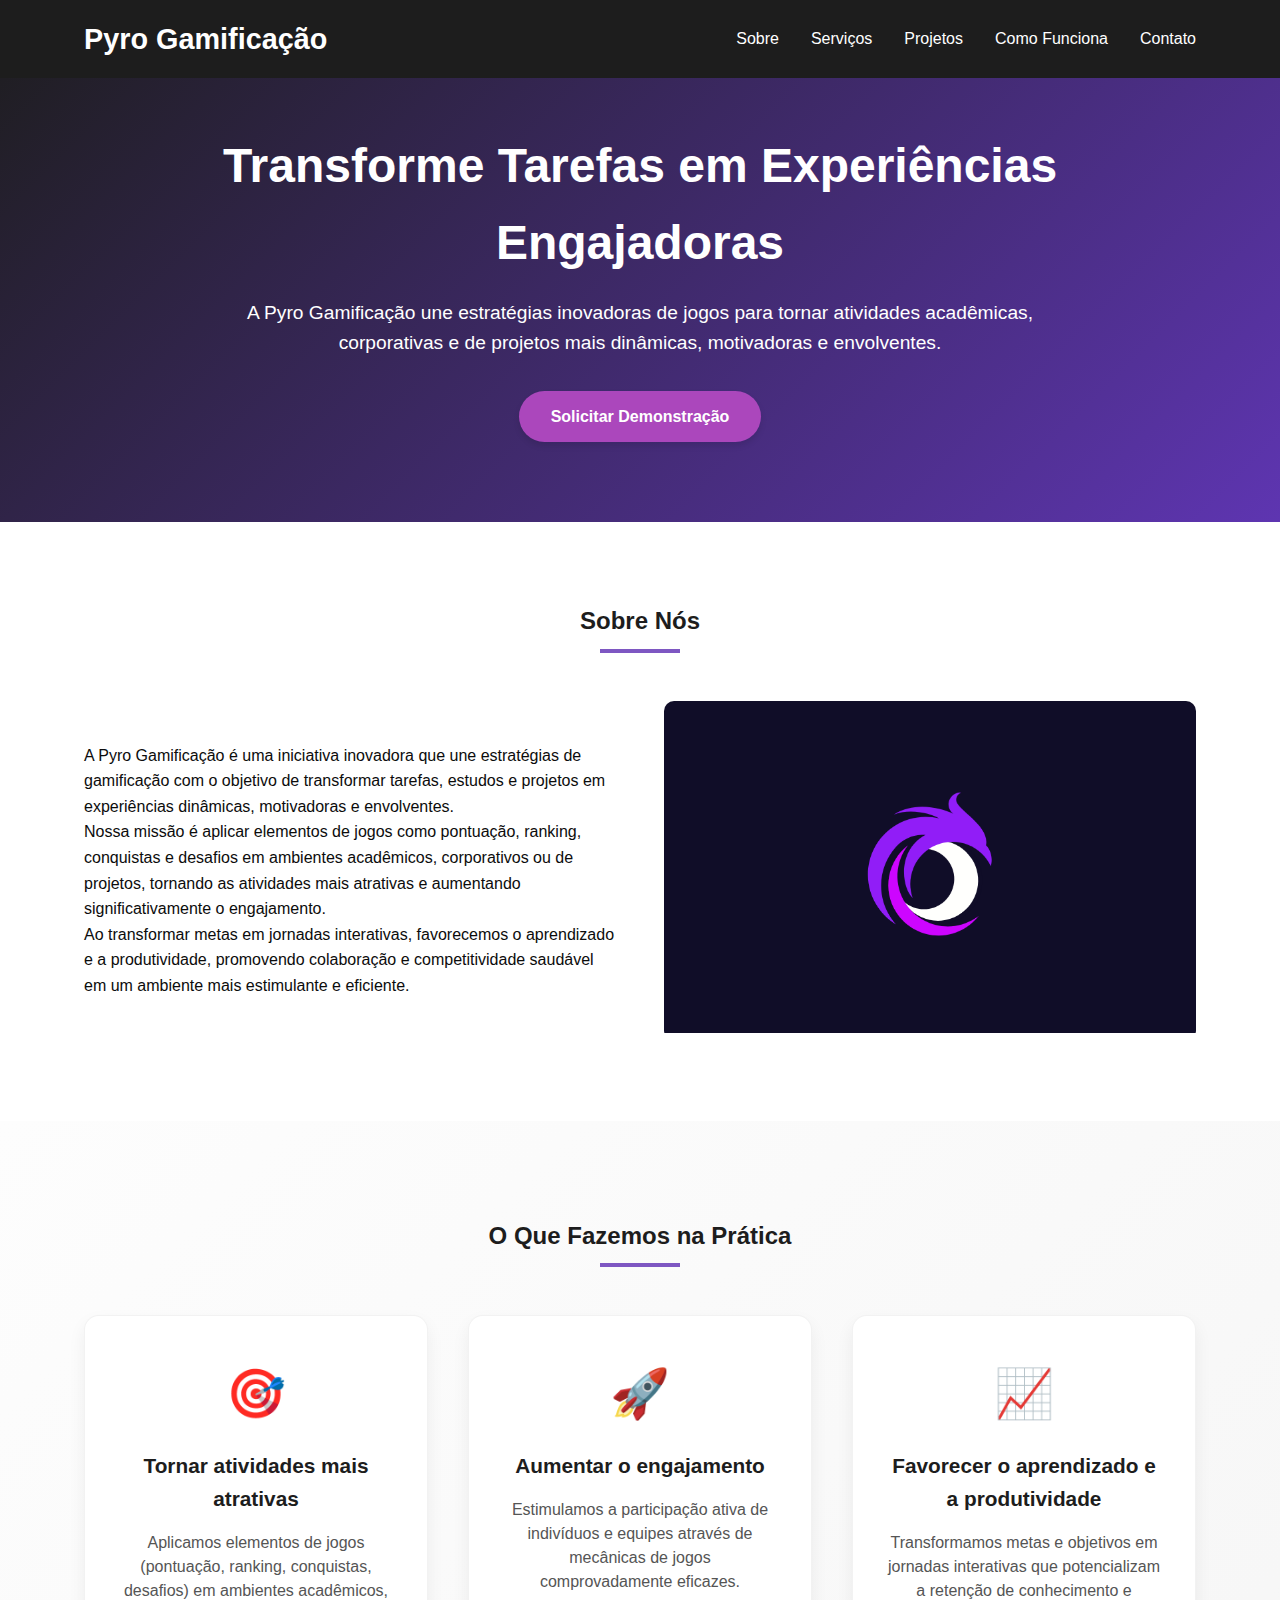
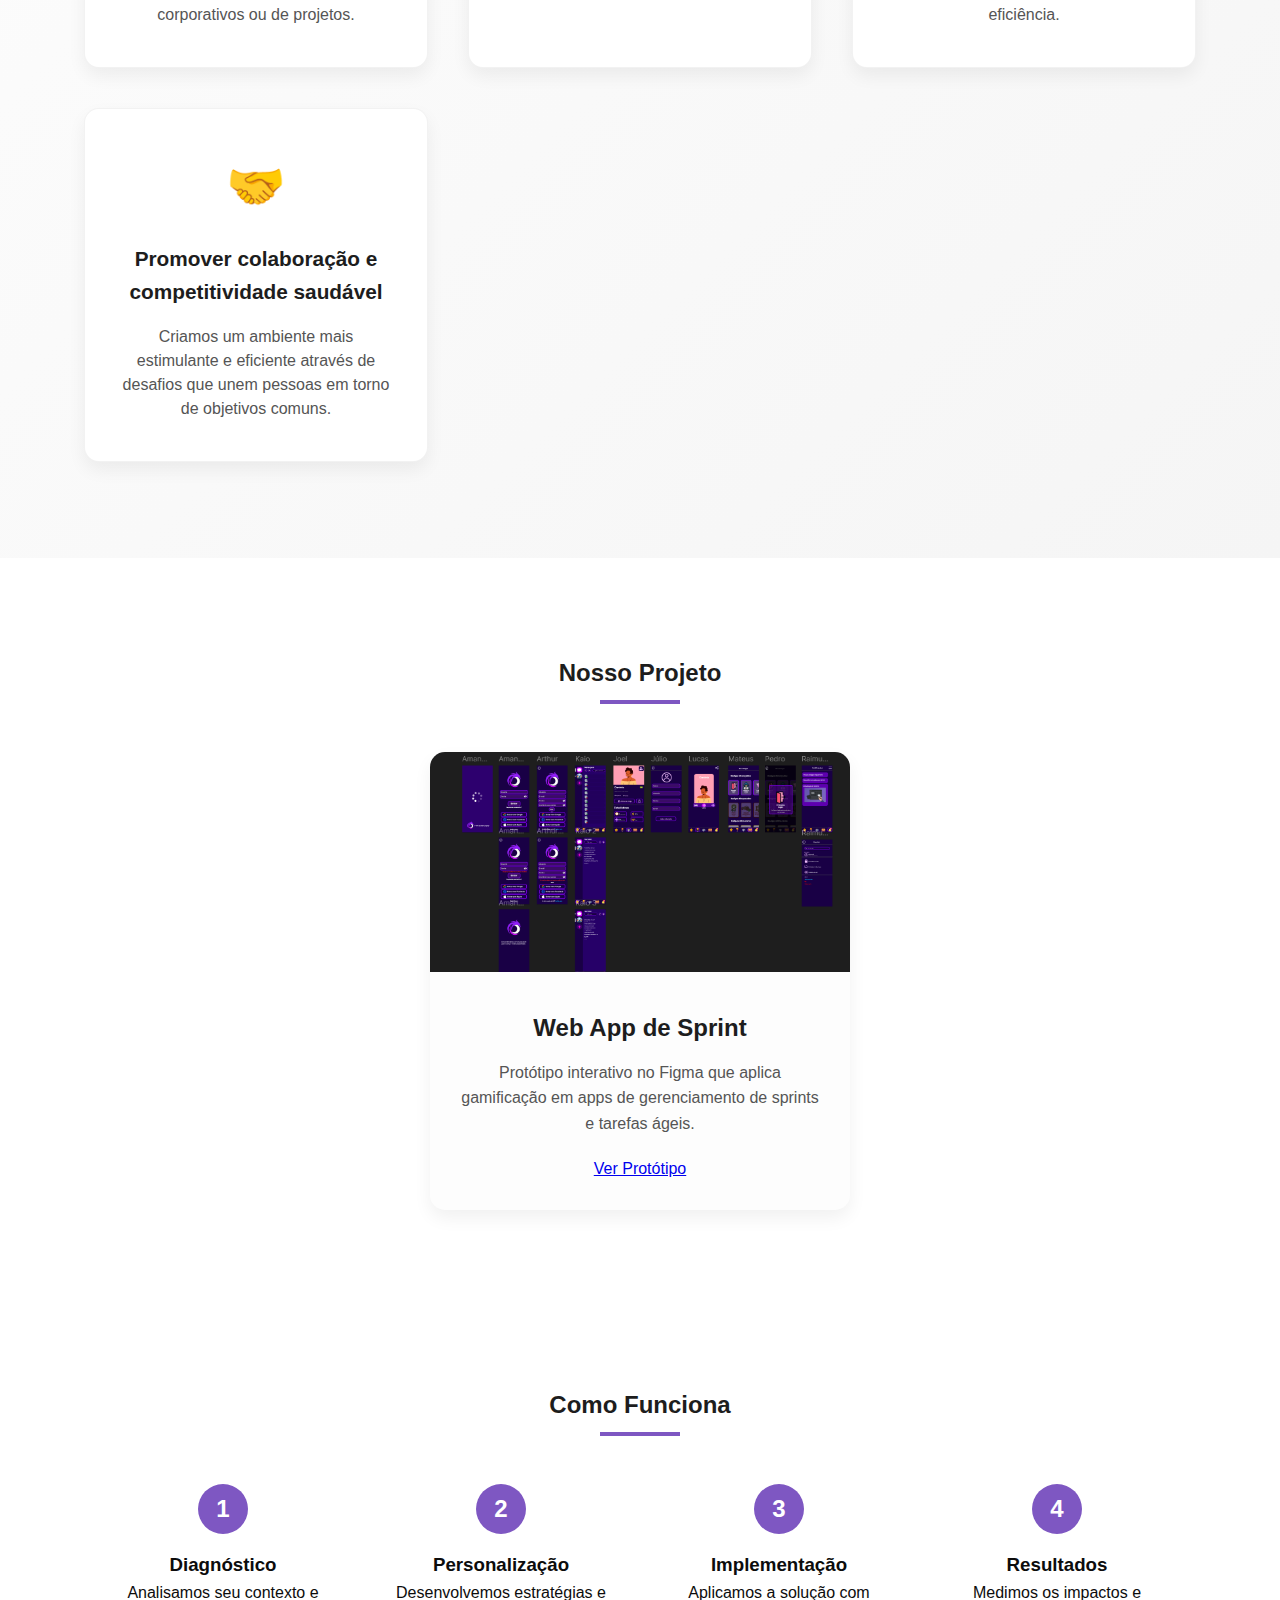
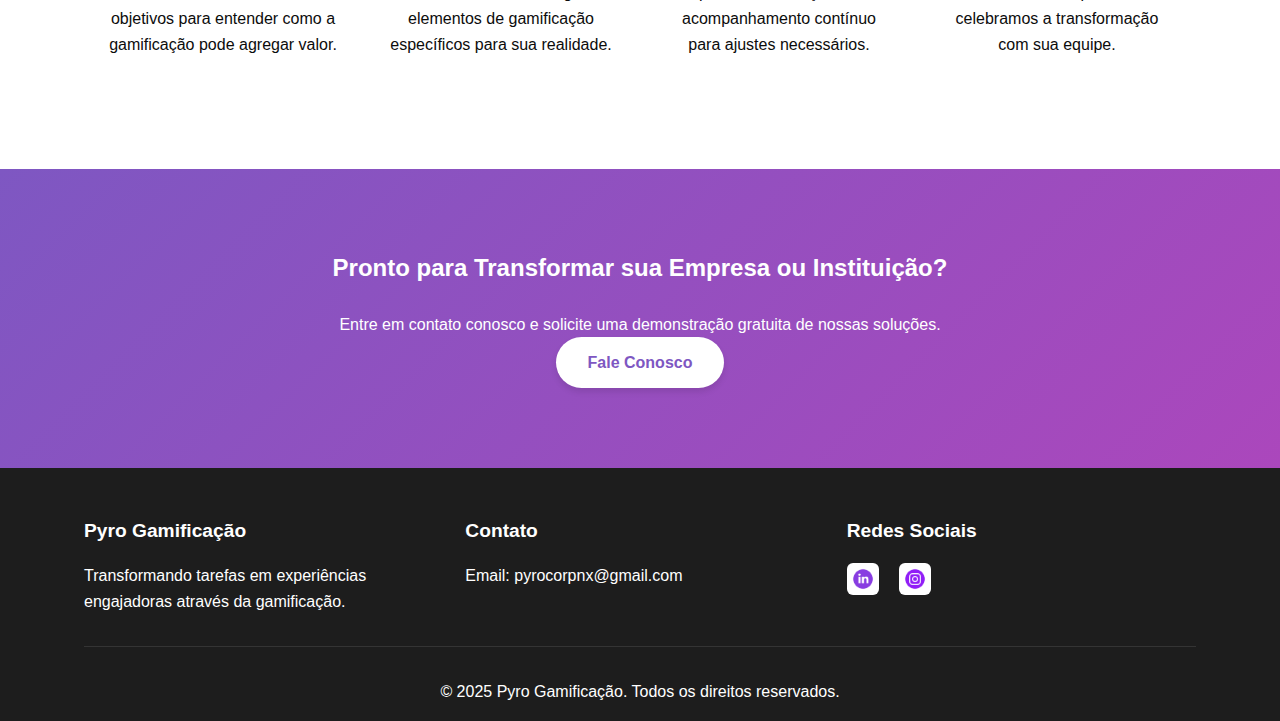
<file: index.html>
<!DOCTYPE html>
<html lang="pt-BR">
<head>
    <meta charset="UTF-8">
    <meta name="viewport" content="width=device-width, initial-scale=1.0">
    <title>Pyro Gamificação - Transforme Tarefas em Experiências Engajadoras TESTE</title>
    <link rel="stylesheet" href="pyro2.css">
</head>
<body>
    <!-- Header -->
    <header>
        <div class="container">
            <nav>
                <div class="logo">Pyro Gamificação</div>
                <ul class="nav-links">
                    <li><a href="#sobre">Sobre</a></li>
                    <li><a href="#servicos">Serviços</a></li>
                    <li><a href="#projetos">Projetos</a></li>
                    <li><a href="#como-funciona">Como Funciona</a></li>
                    <li><a href="#contato">Contato</a></li>
                </ul>
            </nav>
        </div>
    </header>

    <!-- Hero Section -->
    <section class="hero">
        <div class="container">
            <h1>Transforme Tarefas em Experiências Engajadoras</h1>
            <p>A Pyro Gamificação une estratégias inovadoras de jogos para tornar atividades acadêmicas, corporativas e de projetos mais dinâmicas, motivadoras e envolventes.</p>
            <a href="#contato" class="btn">Solicitar Demonstração</a>
        </div>
    </section>

    <!-- Sobre Nós -->
    <section id="sobre" class="about">
        <div class="container">
            <h2 class="section-title">Sobre Nós</h2>
            <div class="about-content">
                <div class="about-text">
                    <p>A Pyro Gamificação é uma iniciativa inovadora que une estratégias de gamificação com o objetivo de transformar tarefas, estudos e projetos em experiências dinâmicas, motivadoras e envolventes.</p>
                    <p>Nossa missão é aplicar elementos de jogos como pontuação, ranking, conquistas e desafios em ambientes acadêmicos, corporativos ou de projetos, tornando as atividades mais atrativas e aumentando significativamente o engajamento.</p>
                    <p>Ao transformar metas em jornadas interativas, favorecemos o aprendizado e a produtividade, promovendo colaboração e competitividade saudável em um ambiente mais estimulante e eficiente.</p>
                </div>
                <div class="about-image">
                    <img src="pyro2.0.png" alt="Logo Pyro Gamificação" style="max-width: 100%; max-height: 100%;">
                </div>
            </div>
        </div>
    </section>

    <!-- Serviços -->
    <section id="servicos" class="services">
        <div class="container">
            <h2 class="section-title">O Que Fazemos na Prática</h2>
            <div class="services-grid">
                <div class="service-card">
                    <div class="service-icon">🎯</div>
                    <h3>Tornar atividades mais atrativas</h3>
                    <p>Aplicamos elementos de jogos (pontuação, ranking, conquistas, desafios) em ambientes acadêmicos, corporativos ou de projetos.</p>
                </div>
                <div class="service-card">
                    <div class="service-icon">🚀</div>
                    <h3>Aumentar o engajamento</h3>
                    <p>Estimulamos a participação ativa de indivíduos e equipes através de mecânicas de jogos comprovadamente eficazes.</p>
                </div>
                <div class="service-card">
                    <div class="service-icon">📈</div>
                    <h3>Favorecer o aprendizado e a produtividade</h3>
                    <p>Transformamos metas e objetivos em jornadas interativas que potencializam a retenção de conhecimento e eficiência.</p>
                </div>
                <div class="service-card">
                    <div class="service-icon">🤝</div>
                    <h3>Promover colaboração e competitividade saudável</h3>
                    <p>Criamos um ambiente mais estimulante e eficiente através de desafios que unem pessoas em torno de objetivos comuns.</p>
                </div>
            </div>
        </div>
    </section>

<!-- Projetos -->
<section id="projetos" class="projects">
  <div class="container">
    <h2 class="section-title">Nosso Projeto</h2>
    <div class="projects-single">
      <div class="project-card">
        <div class="project-image">
          <img src="app.png">
        </div>
        <div class="project-info">
          <h3> Web App de Sprint</h3>
          <p>Protótipo interativo no Figma que aplica gamificação em apps de gerenciamento de sprints e tarefas ágeis.</p>
          <a href="https://www.figma.com/make/mBbHnx28ZTn1PyLzcvBO8W/Desktop-App-Prototype?fullscreen=1">Ver Protótipo</a>
        </div>
      </div>
    </div>
  </div>
</section>



    <!-- Como Funciona -->
    <section id="como-funciona" class="how-it-works">
        <div class="container">
            <h2 class="section-title">Como Funciona</h2>
            <div class="steps">
                <div class="step">
                    <div class="step-number">1</div>
                    <h3>Diagnóstico</h3>
                    <p>Analisamos seu contexto e objetivos para entender como a gamificação pode agregar valor.</p>
                </div>
                <div class="step">
                    <div class="step-number">2</div>
                    <h3>Personalização</h3>
                    <p>Desenvolvemos estratégias e elementos de gamificação específicos para sua realidade.</p>
                </div>
                <div class="step">
                    <div class="step-number">3</div>
                    <h3>Implementação</h3>
                    <p>Aplicamos a solução com acompanhamento contínuo para ajustes necessários.</p>
                </div>
                <div class="step">
                    <div class="step-number">4</div>
                    <h3>Resultados</h3>
                    <p>Medimos os impactos e celebramos a transformação com sua equipe.</p>
                </div>
            </div>
        </div>
    </section>

    <!-- Call to Action -->
    <section id="contato" class="cta">
        <div class="container">
            <h2>Pronto para Transformar sua Empresa ou Instituição?</h2>
            <p>Entre em contato conosco e solicite uma demonstração gratuita de nossas soluções.</p>
            <a href="#contato" class="btn" style="background-color: white; color: var(--primary);">Fale Conosco</a>
        </div>
    </section>

    <!-- Footer -->
    <footer>
        <div class="container">
            <div class="footer-content">
                <div class="footer-section">
                    <h3>Pyro Gamificação</h3>
                    <p>Transformando tarefas em experiências engajadoras através da gamificação.</p>
                </div>
                <div class="footer-section">
                    <h3>Contato</h3>
                    <p>Email: pyrocorpnx@gmail.com</p>
                </div>
                <div class="footer-section">
                    <h3>Redes Sociais</h3>
                    <div class="social-links">
                        <a href="https://www.linkedin.com/company/pyro-gamifica%C3%A7%C3%A3o/about/?viewAsMember=true" target="_blank" rel="noopener noreferrer" aria-label="LinkedIn da Pyro Gamificação" class="social-item">
                            <img src="5.png" alt="LinkedIn" class="social-logo">
                        </a>
                        <a href="https://www.instagram.com/pyro.gamificacao/?utm_source=ig_web_button_share_sheet" target="_blank" rel="noopener noreferrer" aria-label="Instagram da Pyro Gamificação" class="social-item">
                            <img src="6.png" alt="Instagram" class="social-logo">
                        </a>
                    </div>
                </div>
            </div>
            <div class="footer-bottom">
                <p>&copy; 2025 Pyro Gamificação. Todos os direitos reservados.</p>
            </div>
        </div>
    </footer>
</body>
</html>
</file>
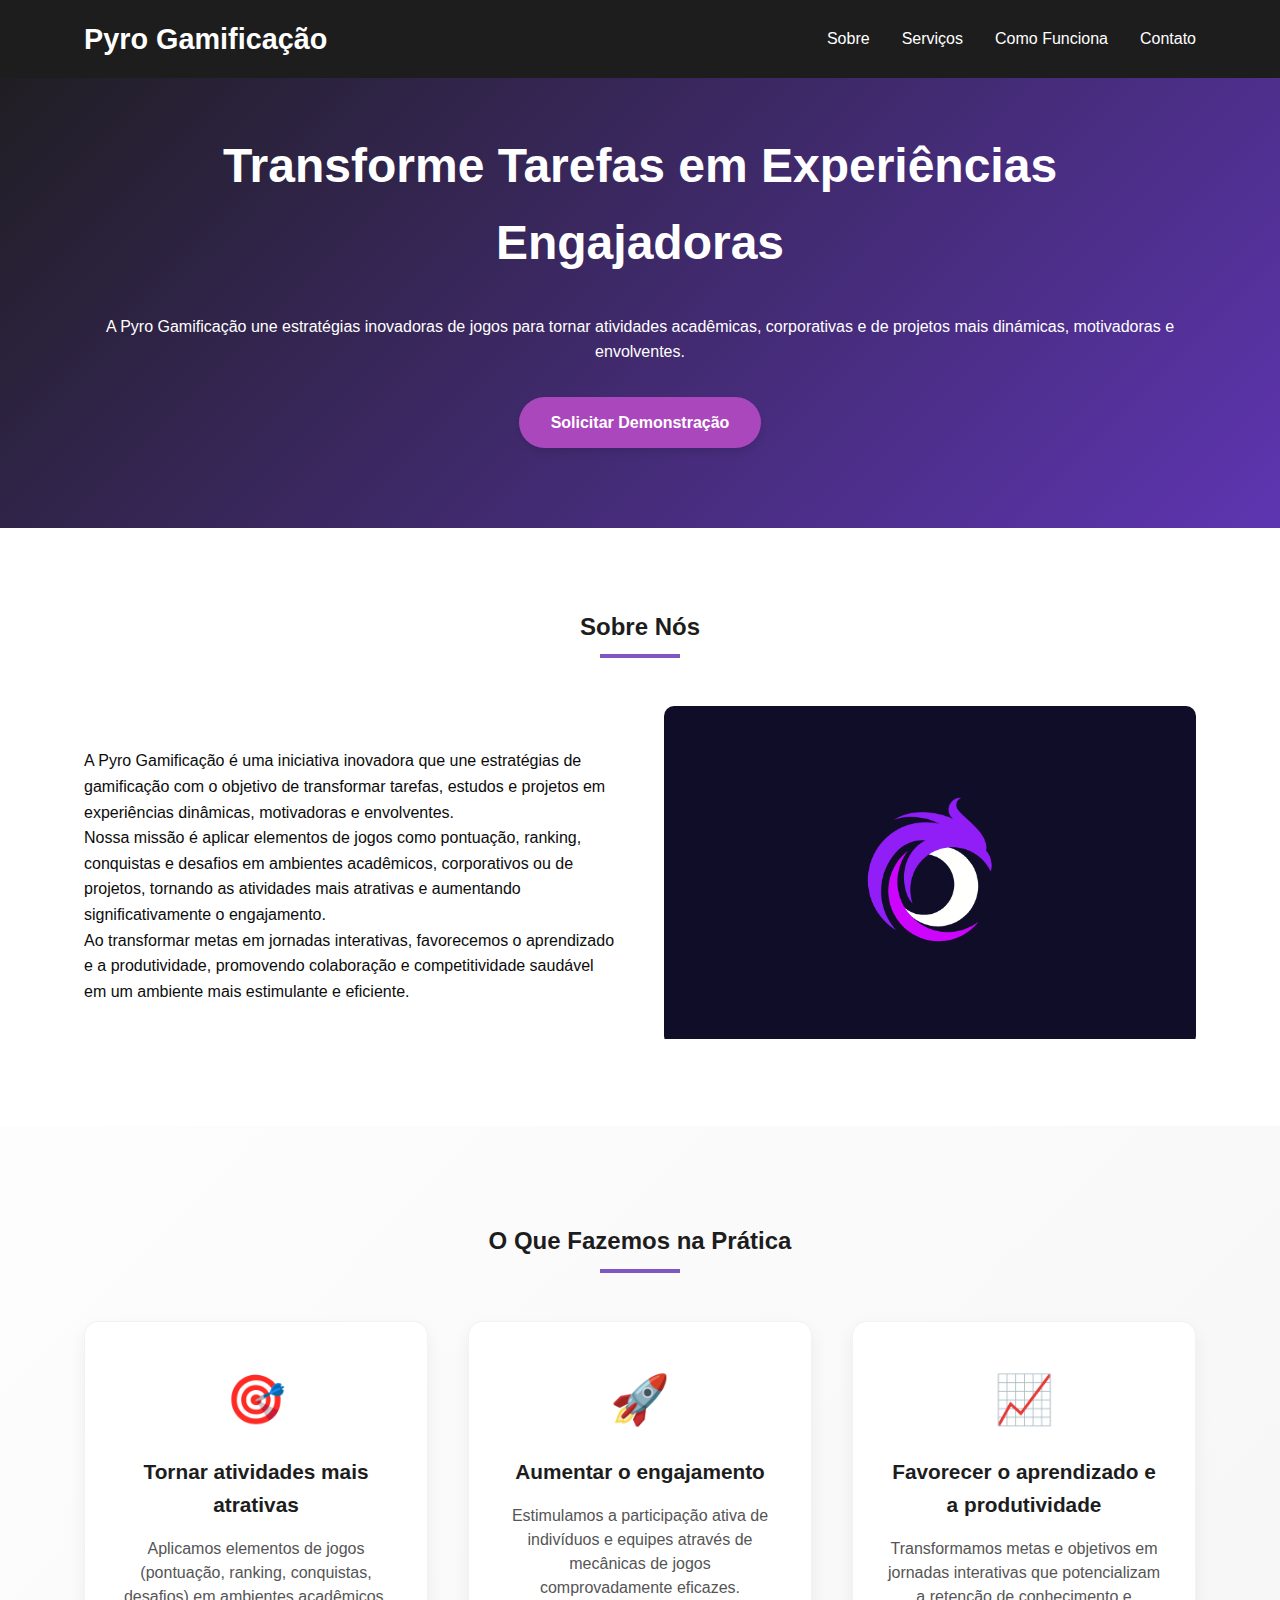
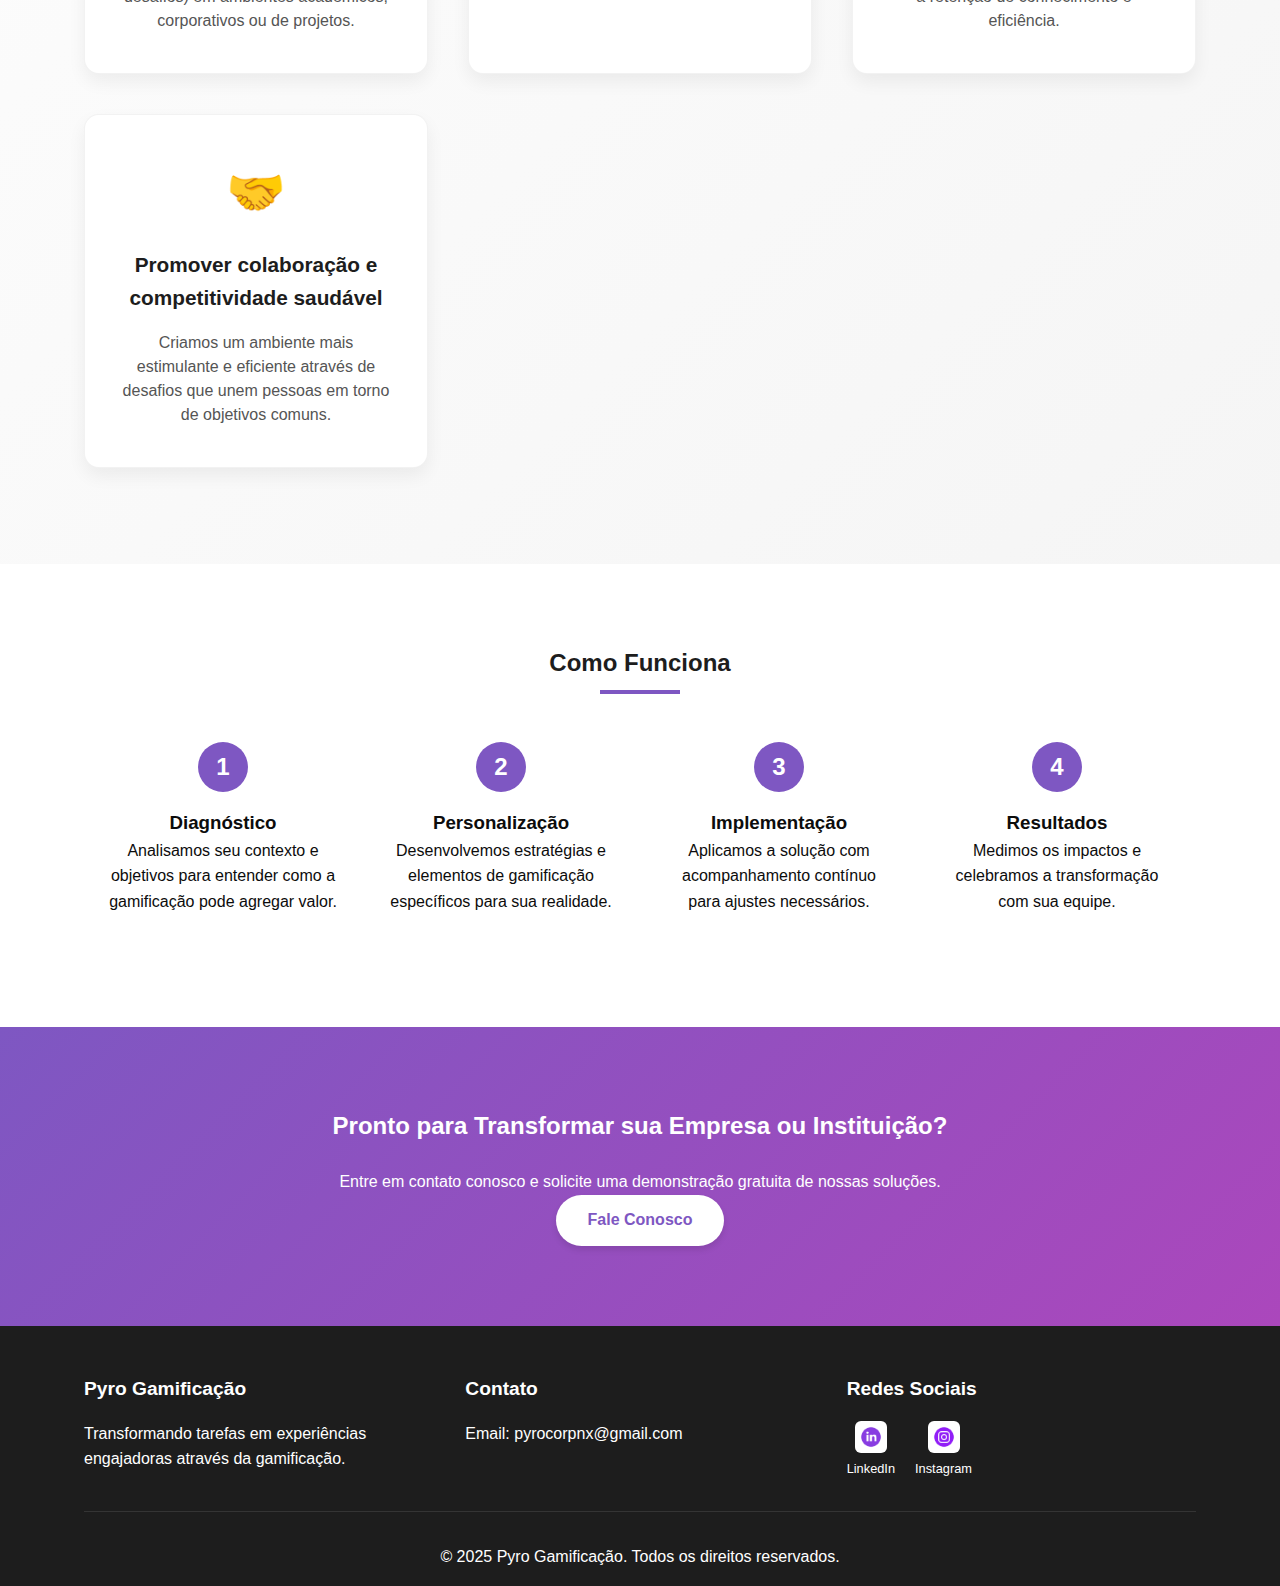
<file: pyrogamifica.html>
<!DOCTYPE html>
<html lang="pt-BR">
<head>
    <meta charset="UTF-8">
    <meta name="viewport" content="width=device-width, initial-scale=1.0">
    <title>Pyro Gamificação - Transforme Tarefas em Experiências Engajadoras</title>
    <link rel="stylesheet" href="pyrogamifica.css">

</head>
<body>
    <!-- Header -->
    <header>
        <div class="container">
            <nav>
                <div class="logo">Pyro Gamificação</div>
                <ul class="nav-links">
                    <li><a href="#sobre">Sobre</a></li>
                    <li><a href="#servicos">Serviços</a></li>
                    <li><a href="#como-funciona">Como Funciona</a></li>
                    <li><a href="#contato">Contato</a></li>
                </ul>
            </nav>
        </div>
    </header>

    <!-- Hero Section -->
    <section class="hero">
        <div class="container">
            <h1>Transforme Tarefas em Experiências Engajadoras</h1>
            </p>A Pyro Gamificação une estratégias inovadoras de jogos para tornar atividades acadêmicas, corporativas e de projetos mais dinámicas, motivadoras e envolventes.</p>
            <a href="#contato" class="btn">Solicitar Demonstração</a>
        </div>
    </section>

    <!-- Sobre Nós -->
    <section id="sobre" class="about">
        <div class="container">
            <h2 class="section-title">Sobre Nós</h2>
            <div class="about-content">
                <div class="about-text">
                    <p>A Pyro Gamificação é uma iniciativa inovadora que une estratégias de gamificação com o objetivo de transformar tarefas, estudos e projetos em experiências dinâmicas, motivadoras e envolventes.</p>
                    <p>Nossa missão é aplicar elementos de jogos como pontuação, ranking, conquistas e desafios em ambientes acadêmicos, corporativos ou de projetos, tornando as atividades mais atrativas e aumentando significativamente o engajamento.</p>
                    <p>Ao transformar metas em jornadas interativas, favorecemos o aprendizado e a produtividade, promovendo colaboração e competitividade saudável em um ambiente mais estimulante e eficiente.</p>
                </div>
                <div class="about-image">
                    <div style=></div><img src="pyro2.0.png" alt="Logo Pyro Gamificação" style="max-width: 100%; max-height: 100%;"></div>
                </div>
            </div>
        </div>
    </section>

    <!-- Serviços -->
    <section id="servicos" class="services">
        <div class="container">
            <h2 class="section-title">O Que Fazemos na Prática</h2>
            <div class="services-grid">
                <div class="service-card">
                    <div class="service-icon">🎯</div>
                    <h3>Tornar atividades mais atrativas</h3>
                    <p>Aplicamos elementos de jogos (pontuação, ranking, conquistas, desafios) em ambientes acadêmicos, corporativos ou de projetos.</p>
                </div>
                <div class="service-card">
                    <div class="service-icon">🚀</div>
                    <h3>Aumentar o engajamento</h3>
                    <p>Estimulamos a participação ativa de indivíduos e equipes através de mecânicas de jogos comprovadamente eficazes.</p>
                </div>
                <div class="service-card">
                    <div class="service-icon">📈</div>
                    <h3>Favorecer o aprendizado e a produtividade</h3>
                    <p>Transformamos metas e objetivos em jornadas interativas que potencializam a retenção de conhecimento e eficiência.</p>
                </div>
                <div class="service-card">
                    <div class="service-icon">🤝</div>
                    <h3>Promover colaboração e competitividade saudável</h3>
                    <p>Criamos um ambiente mais estimulante e eficiente através de desafios que unem pessoas em torno de objetivos comuns.</p>
                </div>
            </div>
        </div>
    </section>

    <!-- Como Funciona -->
    <section id="como-funciona" class="how-it-works">
        <div class="container">
            <h2 class="section-title">Como Funciona</h2>
            <div class="steps">
                <div class="step">
                    <div class="step-number">1</div>
                    <h3>Diagnóstico</h3>
                    <p>Analisamos seu contexto e objetivos para entender como a gamificação pode agregar valor.</p>
                </div>
                <div class="step">
                    <div class="step-number">2</div>
                    <h3>Personalização</h3>
                    <p>Desenvolvemos estratégias e elementos de gamificação específicos para sua realidade.</p>
                </div>
                <div class="step">
                    <div class="step-number">3</div>
                    <h3>Implementação</h3>
                    <p>Aplicamos a solução com acompanhamento contínuo para ajustes necessários.</p>
                </div>
                <div class="step">
                    <div class="step-number">4</div>
                    <h3>Resultados</h3>
                    <p>Medimos os impactos e celebramos a transformação com sua equipe.</p>
                </div>
            </div>
        </div>
    </section>

    <!-- Call to Action -->
    <section id="contato" class="cta">
        <div class="container">
            <h2>Pronto para Transformar sua Empresa ou Instituição?</h2>
            <p>Entre em contato conosco e solicite uma demonstração gratuita de nossas soluções.</p>
            <a href="#contato" class="btn" style="background-color: white; color: var(--primary);">Fale Conosco</a>
        </div>
    </section>

    <!-- Footer -->
    <footer>
        <div class="container">
            <div class="footer-content">
                <div class="footer-section">
                    <h3>Pyro Gamificação</h3>
                    <p>Transformando tarefas em experiências engajadoras através da gamificação.</p>
                </div>
                <div class="footer-section">
                    <h3>Contato</h3>
                    <p>Email: pyrocorpnx@gmail.com</p>
                </div>
                <div class="footer-section">
                    <h3>Redes Sociais</h3>
                    <div class="social-links">
                        <a href="https://www.linkedin.com/company/pyro-gamifica%C3%A7%C3%A3o/about/?viewAsMember=true" target="_blank" rel="noopener noreferrer" aria-label="LinkedIn" class="social-item">
                            
                            <img src="5.png" alt="LinkedIn" class="social-logo">
                            <span class="social-name">LinkedIn</span>
                        </a>
                        <a href="https://www.instagram.com/pyro.gamificacao/?utm_source=ig_web_button_share_sheet" target="_blank" rel="noopener noreferrer" aria-label="Instagram" class="social-item">
                          
                            <img src="6.png" alt="Instagram" class="social-logo">
                            <span class="social-name">Instagram</span>
                        </a>
                    </div>
                </div>
            </div>
            <div class="footer-bottom">
                <p>&copy; 2025 Pyro Gamificação. Todos os direitos reservados.</p>
            </div>
        </div>
    </footer>
</body>
</html>
</file>
<file: pyro2.css>
:root {
    --primary: #7E57C2;
    --primary-light: #ffffff;
    --primary-dark: #5E35B1;
    --secondary: #1d1d1d;
    --accent: #AB47BC;
    --light: #F5F5F5;
    --dark: #0c0c0c;
}

* {
    margin: 0;
    padding: 0;
    box-sizing: border-box;
    font-family: 'Segoe UI', Tahoma, Geneva, Verdana, sans-serif;
}

body {
    background-color: var(--light);
    color: var(--dark);
    line-height: 1.6;
}

.container {
    width: 90%;
    max-width: 1200px;
    margin: 0 auto;
    padding: 0 20px;
}

/* Header */
header {
    background-color: var(--secondary);
    color: white;
    padding: 1rem 0;
    position: fixed;
    width: 100%;
    top: 0;
    z-index: 1000;
    box-shadow: 0 2px 10px rgba(0, 0, 0, 极.1);
}

nav {
    display: flex;
    justify-content: space-between;
    align-items: center;
}

.logo {
    font-size: 1.8rem;
    font-weight: 700;
    color: var(--primary-light);
}

.nav-links {
    display: flex;
    list-style: none;
}

.nav-links li {
    margin-left: 2rem;
}

.nav-links a {
    color: white;
    text-decoration: none;
    font-weight: 500;
    transition: color 0.3s;
}

.nav-links a:hover {
    color: var(--primary-light);
}

/* Hero Section */
.hero {
    padding: 8rem 0 5rem;
    background: linear-gradient(135deg, var(--secondary) 0%, var(--primary-dark) 100%);
    color: white;
    text-align: center;
}

.hero h1 {
    font-size: 3rem;
    margin-bottom: 1rem;
}

.hero p {
    font-size: 1.2rem;
    max-width: 800px;
    margin: 0 auto 2rem;
}

.btn {
    display: inline-block;
    background-color: var(--accent);
    color: white;
    padding: 0.8rem 2rem;
    border-radius: 50px;
    text-decoration: none;
    font-weight: 600;
    transition: all 0.3s;
    box-shadow: 0 4px 6px rgba(0, 0, 0, 0.1);
}

.btn:hover {
    background-color: white;
    color: var(--primary);
    transform: translateY(-3px);
    box-shadow: 0 6px 8px rgba(0, 0, 0, 0.15);
}

/* Sobre Nós */
.about {
    padding: 5rem 0;
    background-color: white;
}

.section-title {
    text-align: center;
    margin-bottom: 3rem;
    color: var(--secondary);
    position: relative;
}

.section-title::after {
    content: '';
    display: block;
    width: 80px;
    height: 4px;
    background-color: var(--primary);
    margin: 0.5rem auto;
}

.about-content {
    display: flex;
    align-items: center;
    gap: 3rem;
}

.about-text {
    flex: 1;
}

.about-image {
    flex: 1;
    border-radius: 10px;
    overflow: hidden;
    box-shadow: 0 15px 15px rgba(255, 255, 255, 0);
}

/* Serviços */
.services {
    padding: 5rem 0;
    background-color: #f9f9f9;
}

.services-grid {
    display: grid;
    grid-template-columns: repeat(auto-fit, minmax(250px, 1fr));
    gap: 2rem;
}

.service-card {
    background-color: white;
    padding: 2rem;
    border-radius: 10px;
    box-shadow: 0 5px 15px rgba(0, 0, 0, 0.05);
    transition: transform 0.3s;
    text-align: center;
}

.service-card:hover {
    transform: translateY(-10px);
    box-shadow: 0 15px 20px rgba(0, 0, 0, 0.1);
}

.service-icon {
    font-size: 2.5rem;
    color: var(--primary);
    margin-bottom: 1rem;
}

/* Como Funciona */
.how-it-works {
    padding: 5rem 0;
    background-color: white;
}

.steps {
    display: flex;
    justify-content: space-between;
    margin-top: 3rem;
    flex-wrap: wrap;
}

.step {
    flex: 1;
    min-width: 250px;
    text-align: center;
    padding: 0 1.5rem;
    position: relative;
    margin-bottom: 2rem;
}

.step-number {
    display: inline-block;
    width: 50px;
    height: 50px;
    background-color: var(--primary);
    color: white;
    border-radius: 50%;
    line-height: 50px;
    font-size: 1.5rem;
    font-weight: bold;
    margin-bottom: 1rem;
}

/* Call to Action */
.cta {
    padding: 5rem 0;
    background: linear-gradient(135deg, var(--primary) 0%, var(--accent) 100%);
    color: white;
    text-align: center;
}

.cta h2 {
    margin-bottom: 1.5rem;
}

/* Serviços */
.services {
    padding: 6rem 0;
    background: linear-gradient(135deg, #fdfdfd 0%, #f5f5f5 100%);
}

.services-grid {
    display: grid;
    grid-template-columns: repeat(auto-fit, minmax(260px, 1fr));
    gap: 2.5rem;
}

.service-card {
    background-color: white;
    padding: 2.5rem 2rem;
    border-radius: 15px;
    box-shadow: 0 8px 18px rgba(0, 0, 0, 0.06);
    transition: all 0.3s ease;
    text-align: center;
    border: 1px solid rgba(0,0,0,0.05);
}

.service-card:hover {
    transform: translateY(-8px);
    box-shadow: 0 15px 25px rgba(0, 0, 0, 0.12);
}

.service-icon {
    font-size: 3rem;
    color: var(--primary);
    margin-bottom: 1rem;
    transition: transform 0.3s ease, color 0.3s ease;
}

.service-card:hover .service-icon {
    transform: scale(1.1);
    color: var(--accent);
}

.service-card h3 {
    font-size: 1.3rem;
    margin-bottom: 1rem;
    color: var(--secondary);
}

.service-card p {
    font-size: 1rem;
    color: #555;
    line-height: 1.5;
}

/* Projetos */
.projects {
    padding: 6rem 0;
    background-color: #fff;
    text-align: center;
}

.projects-single {
    display: flex;
    justify-content: center;
    margin-top: 3rem;
}

.project-card {
    background: #fdfdfd;
    border-radius: 15px;
    overflow: hidden;
    max-width: 420px;
    box-shadow: 0 8px 18px rgba(0, 0, 0, 0.06);
    transition: transform 0.3s ease, box-shadow 0.3s ease;
    text-align: left;
}

.project-card:hover {
    transform: translateY(-8px);
    box-shadow: 0 15px 25px rgba(0, 0, 0, 0.12);
}

.project-image img {
    width: 100%;
    height: 220px;
    object-fit: cover;
}

.project-info {
    padding: 1.8rem;
    text-align: center; 
}

.project-info h3 {
    font-size: 1.5rem;
    margin-bottom: 0.8rem;
    color: var(--secondary);
}

.project-info p {
    color: #555;
    margin-bottom: 1.2rem;
}

.project-btn {
    font-size: 1rem;
    padding: 0.7rem 1.8rem;
    display: inline-block; 
    margin-top: 0.5rem;
}

/* Footer */
footer {
    background-color: var(--secondary);
    color: white;
    padding: 3rem 0 1rem;
}

.footer-content {
    display: grid;
    grid-template-columns: repeat(auto-fit, minmax(200px, 1fr));
    gap: 2rem;
    margin-bottom: 2rem;
}

.footer-section h3 {
    color: var(--primary-light);
    margin-bottom: 1rem;
    font-size: 1.2rem;
}

.footer-bottom {
    text-align: center;
    padding-top: 2rem;
    border-top: 1px solid rgba(255, 255, 255, 0.1);
}

/* Estilos para as logos de redes sociais */
.social-links {
    display: flex;
    gap: 20px;
    margin-top: 10px;
}

.social-item {
    display: flex;
    flex-direction: column;
    align-items: center;
    text-decoration: none;
    transition: transform 0.3s;
}

.social-item:hover {
    transform: translateY(-3px);
}

.social-logo {
    width: 32px;
    /* Tamanho reduzido */
    height: 32px;
    /* Tamanho reduzido */
    border-radius: 6px;
    transition: box-shadow 0.3s;
    object-fit: contain;
    background-color: white;
    padding: 4px;
}

.social-item:hover .social-logo {
    box-shadow: 0 3px 10px rgba(0, 0, 0, 0.2);
}

.social-name {
    color: var(--primary-light);
    font-size: 0.8rem;
    /* Fonte um pouco menor */
    margin-top: 6px;
    font-weight: 500;
}

/* Footer */
footer {
    background-color: var(--secondary);
    color: white;
    padding: 3rem 0 1rem;
}

.footer-content {
    display: grid;
    grid-template-columns: repeat(auto-fit, minmax(200px, 1fr));
    gap: 2rem;
    margin-bottom: 2rem;
}

.footer-section h3 {
    color: var(--primary-light);
    margin-bottom: 1rem;
    font-size: 1.2rem;
}

.footer-bottom {
    text-align: center;
    padding-top: 2rem;
    border-top: 1px solid rgba(255, 255, 255, 0.1);
}

/* Estilos para as logos de redes sociais */
.social-links {
    display: flex;
    gap: 20px;
    margin-top: 10px;
}

.social-item {
    display: flex;
    flex-direction: column;
    align-items: center;
    text-decoration: none;
    transition: transform 0.3s;
}

.social-item:hover {
    transform: translateY(-3px);
}

.social-logo {
    width: 32px;
    /* Tamanho reduzido */
    height: 32px;
    /* Tamanho reduzido */
    border-radius: 6px;
    transition: box-shadow 0.3s;
    object-fit: contain;
    background-color: white;
    padding: 4px;
}

.social-item:hover .social-logo {
    box-shadow: 0 3px 10px rgba(0, 0, 0, 0.2);
}

.social-name {
    color: var(--primary-light);
    font-size: 0.8rem;
    /* Fonte um pouco menor */
    margin-top: 6px;
    font-weight: 500;
}

/* Responsividade */
@media (max-width: 768px) {
    .nav-links {
        display: none;
    }

    .hero h1 {
        font-size: 2.2rem;
    }

    .about-content {
        flex-direction: column;
    }

    .steps {
        flex-direction: column;
    }

    .social-links {
        justify-content: center;
    }

    .social-logo {
        width: 28px;
        height: 28px;
    }
}
</file>
<file: pyrogamifica.css>
:root {
    --primary: #7E57C2;
    --primary-light: #ffffff;
    --primary-dark: #5E35B1;
    --secondary: #1d1d1d;
    --accent: #AB47BC;
    --light: #F5F5F5;
    --dark: #0c0c0c;
}

* {
    margin: 0;
    padding: 0;
    box-sizing: border-box;
    font-family: 'Segoe UI', Tahoma, Geneva, Verdana, sans-serif;
}

body {
    background-color: var(--light);
    color: var(--dark);
    line-height: 1.6;
}

.container {
    width: 90%;
    max-width: 1200px;
    margin: 0 auto;
    padding: 0 20px;
}

/* Header */
header {
    background-color: var(--secondary);
    color: white;
    padding: 1rem 0;
    position: fixed;
    width: 100%;
    top: 0;
    z-index: 1000;
    box-shadow: 0 2px 10px rgba(0, 0, 0, 极.1);
}

nav {
    display: flex;
    justify-content: space-between;
    align-items: center;
}

.logo {
    font-size: 1.8rem;
    font-weight: 700;
    color: var(--primary-light);
}

.nav-links {
    display: flex;
    list-style: none;
}

.nav-links li {
    margin-left: 2rem;
}

.nav-links a {
    color: white;
    text-decoration: none;
    font-weight: 500;
    transition: color 0.3s;
}

.nav-links a:hover {
    color: var(--primary-light);
}

/* Hero Section */
.hero {
    padding: 8rem 0 5rem;
    background: linear-gradient(135deg, var(--secondary) 0%, var(--primary-dark) 100%);
    color: white;
    text-align: center;
}

.hero h1 {
    font-size: 3rem;
    margin-bottom: 1rem;
}

.hero p {
    font-size: 1.2rem;
    max-width: 800px;
    margin: 0 auto 2rem;
}

.btn {
    display: inline-block;
    background-color: var(--accent);
    color: white;
    padding: 0.8rem 2rem;
    border-radius: 50px;
    text-decoration: none;
    font-weight: 600;
    transition: all 0.3s;
    box-shadow: 0 4px 6px rgba(0, 0, 0, 0.1);
}

.btn:hover {
    background-color: white;
    color: var(--primary);
    transform: translateY(-3px);
    box-shadow: 0 6px 8px rgba(0, 0, 0, 0.15);
}

/* Sobre Nós */
.about {
    padding: 5rem 0;
    background-color: white;
}

.section-title {
    text-align: center;
    margin-bottom: 3rem;
    color: var(--secondary);
    position: relative;
}

.section-title::after {
    content: '';
    display: block;
    width: 80px;
    height: 4px;
    background-color: var(--primary);
    margin: 0.5rem auto;
}

.about-content {
    display: flex;
    align-items: center;
    gap: 3rem;
}

.about-text {
    flex: 1;
}

.about-image {
    flex: 1;
    border-radius: 10px;
    overflow: hidden;
    box-shadow: 0 15px 15px rgba(255, 255, 255, 0);
}

/* Serviços */
.services {
    padding: 5rem 0;
    background-color: #f9f9f9;
}

.services-grid {
    display: grid;
    grid-template-columns: repeat(auto-fit, minmax(250px, 1fr));
    gap: 2rem;
}

.service-card {
    background-color: white;
    padding: 2rem;
    border-radius: 10px;
    box-shadow: 0 5px 15px rgba(0, 0, 0, 0.05);
    transition: transform 0.3s;
    text-align: center;
}

.service-card:hover {
    transform: translateY(-10px);
    box-shadow: 0 15px 20px rgba(0, 0, 0, 0.1);
}

.service-icon {
    font-size: 2.5rem;
    color: var(--primary);
    margin-bottom: 1rem;
}

/* Como Funciona */
.how-it-works {
    padding: 5rem 0;
    background-color: white;
}

.steps {
    display: flex;
    justify-content: space-between;
    margin-top: 3rem;
    flex-wrap: wrap;
}

.step {
    flex: 1;
    min-width: 250px;
    text-align: center;
    padding: 0 1.5rem;
    position: relative;
    margin-bottom: 2rem;
}

.step-number {
    display: inline-block;
    width: 50px;
    height: 50px;
    background-color: var(--primary);
    color: white;
    border-radius: 50%;
    line-height: 50px;
    font-size: 1.5rem;
    font-weight: bold;
    margin-bottom: 1rem;
}

/* Call to Action */
.cta {
    padding: 5rem 0;
    background: linear-gradient(135deg, var(--primary) 0%, var(--accent) 100%);
    color: white;
    text-align: center;
}

.cta h2 {
    margin-bottom: 1.5rem;
}

/* Serviços */
.services {
    padding: 6rem 0;
    background: linear-gradient(135deg, #fdfdfd 0%, #f5f5f5 100%);
}

.services-grid {
    display: grid;
    grid-template-columns: repeat(auto-fit, minmax(260px, 1fr));
    gap: 2.5rem;
}

.service-card {
    background-color: white;
    padding: 2.5rem 2rem;
    border-radius: 15px;
    box-shadow: 0 8px 18px rgba(0, 0, 0, 0.06);
    transition: all 0.3s ease;
    text-align: center;
    border: 1px solid rgba(0,0,0,0.05);
}

.service-card:hover {
    transform: translateY(-8px);
    box-shadow: 0 15px 25px rgba(0, 0, 0, 0.12);
}

.service-icon {
    font-size: 3rem;
    color: var(--primary);
    margin-bottom: 1rem;
    transition: transform 0.3s ease, color 0.3s ease;
}

.service-card:hover .service-icon {
    transform: scale(1.1);
    color: var(--accent);
}

.service-card h3 {
    font-size: 1.3rem;
    margin-bottom: 1rem;
    color: var(--secondary);
}

.service-card p {
    font-size: 1rem;
    color: #555;
    line-height: 1.5;
}

/* Projetos */
.projects {
    padding: 6rem 0;
    background-color: #fff;
    text-align: center;
}

.projects-single {
    display: flex;
    justify-content: center;
    margin-top: 3rem;
}

.project-card {
    background: #fdfdfd;
    border-radius: 15px;
    overflow: hidden;
    max-width: 420px;
    box-shadow: 0 8px 18px rgba(0, 0, 0, 0.06);
    transition: transform 0.3s ease, box-shadow 0.3s ease;
    text-align: left;
}

.project-card:hover {
    transform: translateY(-8px);
    box-shadow: 0 15px 25px rgba(0, 0, 0, 0.12);
}

.project-image img {
    width: 100%;
    height: 220px;
    object-fit: cover;
}

.project-info {
    padding: 1.8rem;
    text-align: center; 
}

.project-info h3 {
    font-size: 1.5rem;
    margin-bottom: 0.8rem;
    color: var(--secondary);
}

.project-info p {
    color: #555;
    margin-bottom: 1.2rem;
}

.project-btn {
    font-size: 1rem;
    padding: 0.7rem 1.8rem;
    display: inline-block; 
    margin-top: 0.5rem;
}

/* Footer */
footer {
    background-color: var(--secondary);
    color: white;
    padding: 3rem 0 1rem;
}

.footer-content {
    display: grid;
    grid-template-columns: repeat(auto-fit, minmax(200px, 1fr));
    gap: 2rem;
    margin-bottom: 2rem;
}

.footer-section h3 {
    color: var(--primary-light);
    margin-bottom: 1rem;
    font-size: 1.2rem;
}

.footer-bottom {
    text-align: center;
    padding-top: 2rem;
    border-top: 1px solid rgba(255, 255, 255, 0.1);
}

/* Estilos para as logos de redes sociais */
.social-links {
    display: flex;
    gap: 20px;
    margin-top: 10px;
}

.social-item {
    display: flex;
    flex-direction: column;
    align-items: center;
    text-decoration: none;
    transition: transform 0.3s;
}

.social-item:hover {
    transform: translateY(-3px);
}

.social-logo {
    width: 32px;
    /* Tamanho reduzido */
    height: 32px;
    /* Tamanho reduzido */
    border-radius: 6px;
    transition: box-shadow 0.3s;
    object-fit: contain;
    background-color: white;
    padding: 4px;
}

.social-item:hover .social-logo {
    box-shadow: 0 3px 10px rgba(0, 0, 0, 0.2);
}

.social-name {
    color: var(--primary-light);
    font-size: 0.8rem;
    /* Fonte um pouco menor */
    margin-top: 6px;
    font-weight: 500;
}

/* Footer */
footer {
    background-color: var(--secondary);
    color: white;
    padding: 3rem 0 1rem;
}

.footer-content {
    display: grid;
    grid-template-columns: repeat(auto-fit, minmax(200px, 1fr));
    gap: 2rem;
    margin-bottom: 2rem;
}

.footer-section h3 {
    color: var(--primary-light);
    margin-bottom: 1rem;
    font-size: 1.2rem;
}

.footer-bottom {
    text-align: center;
    padding-top: 2rem;
    border-top: 1px solid rgba(255, 255, 255, 0.1);
}

/* Estilos para as logos de redes sociais */
.social-links {
    display: flex;
    gap: 20px;
    margin-top: 10px;
}

.social-item {
    display: flex;
    flex-direction: column;
    align-items: center;
    text-decoration: none;
    transition: transform 0.3s;
}

.social-item:hover {
    transform: translateY(-3px);
}

.social-logo {
    width: 32px;
    /* Tamanho reduzido */
    height: 32px;
    /* Tamanho reduzido */
    border-radius: 6px;
    transition: box-shadow 0.3s;
    object-fit: contain;
    background-color: white;
    padding: 4px;
}

.social-item:hover .social-logo {
    box-shadow: 0 3px 10px rgba(0, 0, 0, 0.2);
}

.social-name {
    color: var(--primary-light);
    font-size: 0.8rem;
    /* Fonte um pouco menor */
    margin-top: 6px;
    font-weight: 500;
}

/* Responsividade */
@media (max-width: 768px) {
    .nav-links {
        display: none;
    }

    .hero h1 {
        font-size: 2.2rem;
    }

    .about-content {
        flex-direction: column;
    }

    .steps {
        flex-direction: column;
    }

    .social-links {
        justify-content: center;
    }

    .social-logo {
        width: 28px;
        height: 28px;
    }
}
</file>
